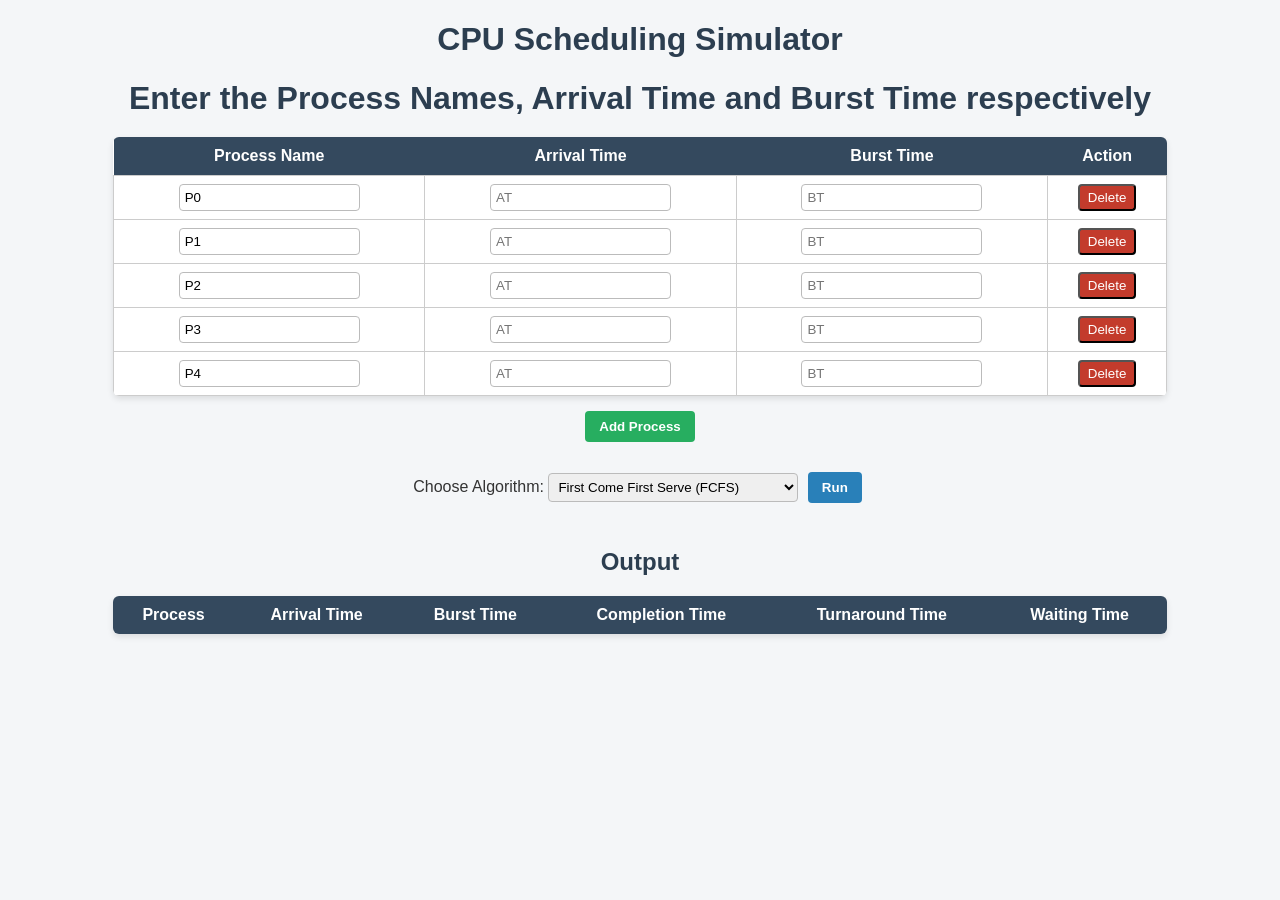
<file: index.html>
<!DOCTYPE html>
<html lang="en">
<head>
    <meta charset="UTF-8">
    <meta name="viewport" content="width=device-width, initial-scale=1.0">

    <title>CPU Scheduling Simulator</title>
    
    <link rel="stylesheet" href="style.css">
</head>
<body>

<h1>CPU Scheduling Simulator</h1>

    <h1>Enter the Process Names, Arrival Time and Burst Time respectively</h1>
<div class="center">
    <table id="inputTable">
        <tr>
            <th>Process Name</th>
            <th>Arrival Time</th>
            <th>Burst Time</th>
            <th>Action</th>
        </tr>
    </table>
    <button class="btn add" onclick="addRow()">Add Process</button>
</div>
  


<div class="center controls">
    <label for="algorithm">Choose Algorithm:</label>
    <select id="algorithm" onchange="toggleQuantum()">
        <option value="fcfs">First Come First Serve (FCFS)</option>
        <option value="sjf">Shortest Job First (SJF)</option>
        <option value="srjf">Shortest Remaining Job First (SRJF)</option>
        <option value="rr">Round Robin (RR)</option>
    </select>

    <input type="number" id="quantum" placeholder="Time Quantum" style="display:none; width: 120px;">

    <button class="btn run" onclick="runScheduling()">Run</button>
</div>


<h2 class="center">Output</h2>
<div class="center">
    <table id="outputTable">
        <tr>
            <th>Process</th>
            <th>Arrival Time</th>
            <th>Burst Time</th>
            <th>Completion Time</th>
            <th>Turnaround Time</th>
            <th>Waiting Time</th>
        </tr>
    </table>
    <p id="throughput"></p>
    <p id ="avgvalues"></p>
</div>

<script src="script.js"></script>
</body>
</html>
</file>
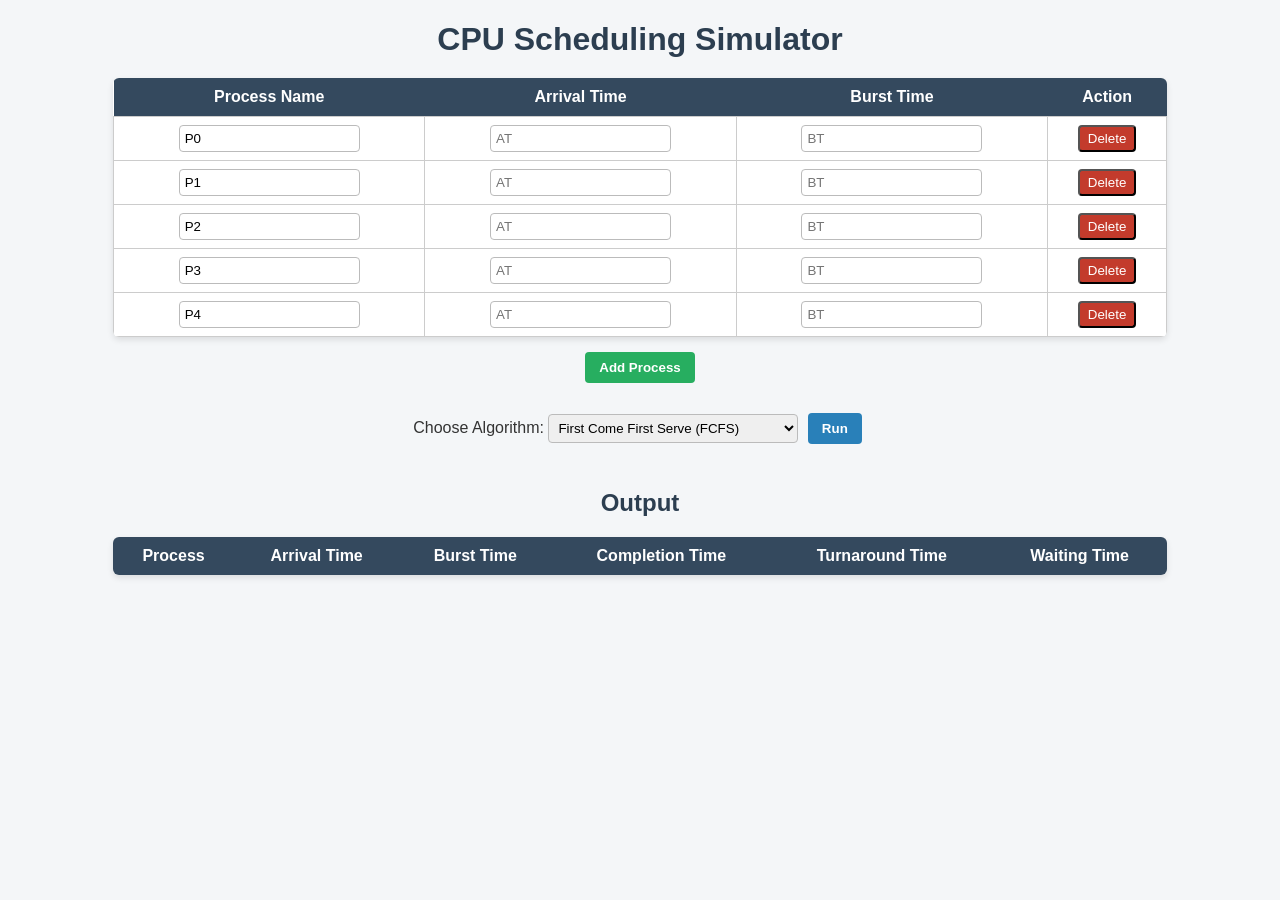
<file: main.html>
<!DOCTYPE html>
<html lang="en">
<head>
    <meta charset="UTF-8">
    <meta name="viewport" content="width=device-width, initial-scale=1.0">
    <title>CPU Scheduling Simulator</title>
    <link rel="stylesheet" href="style.css">
</head>
<body>

<h1>CPU Scheduling Simulator</h1>

<div class="center">
    <table id="inputTable">
        <tr>
            <th>Process Name</th>
            <th>Arrival Time</th>
            <th>Burst Time</th>
            <th>Action</th>
        </tr>
    </table>
    <button class="btn add" onclick="addRow()">Add Process</button>
</div>
  











<div class="center controls">
    <label for="algorithm">Choose Algorithm:</label>
    <select id="algorithm" onchange="toggleQuantum()">
        <option value="fcfs">First Come First Serve (FCFS)</option>
        <option value="sjf">Shortest Job First (SJF)</option>
        <option value="srjf">Shortest Remaining Job First (SRJF)</option>
        <option value="rr">Round Robin (RR)</option>
    </select>

    <input type="number" id="quantum" placeholder="Time Quantum" style="display:none; width: 120px;">

    <button class="btn run" onclick="runScheduling()">Run</button>
</div>


<h2 class="center">Output</h2>
<div class="center">
    <table id="outputTable">
        <tr>
            <th>Process</th>
            <th>Arrival Time</th>
            <th>Burst Time</th>
            <th>Completion Time</th>
            <th>Turnaround Time</th>
            <th>Waiting Time</th>
        </tr>
    </table>
    <p id="throughput"></p>
</div>

<script src="script.js"></script>
</body>
</html>
</file>
<file: style.css>
body {
  font-family: "Segoe UI", sans-serif;
  margin: 20px;
  background: #f4f6f8fa;
  color: #333;
}

h1 {
  text-align: center;
  margin-bottom: 20px;
  color: #2c3e50;
}

h2 {
  margin-top: 40px;
  color: #2c3e50;
}

table {
  border-collapse: collapse;
  margin: 10px auto;
  background: white;
  width: 85%;
  box-shadow: 0 3px 6px rgba(0, 0, 0, 0.1);
  border-radius: 6px;
  overflow: hidden;
}

th {
  background: #34495e;
  color: white;
  padding: 10px;
}

td {
  padding: 8px;
  border: 1px solid #ccc;
  text-align: center;
}

input,
select {
  padding: 5px;
  border-radius: 4px;
  border: 1px solid #bbb;
  outline: none;
}

input:focus,
select:focus {
  border-color: #3498db;
  box-shadow: 0 0 4px rgba(52, 152, 219, 0.5);
}

.center {
  text-align: center;
  margin-bottom: 20px;
}

.btn {
  padding: 8px 14px;
  border: none;
  border-radius: 4px;
  cursor: pointer;
  font-weight: bold;
  margin: 5px;
  transition: 0.3s;
}

.btn.add {
  background-color: #27ae60;
  color: white;
}

.btn.run {
  background-color: #2980b9;
  color: white;
}

.btn:hover {
  opacity: 0.85;
}

button.delete {
  background-color: rgb(195, 59, 44);
  color: white;
  padding: 4px 8px;
  border-radius: 4px;
}

#throughput {
  font-weight: bold;
  margin-top: 15px;
  color: #2c3e50;
}
#avgvalues {
  font-weight: bold;
  margin-top: 15px;
  color: #2c3e50;
}

#quantum {
  padding: 5px;
  border-radius: 4px;
  border: 1px solid #bbb;
  outline: none;
}
</file>
